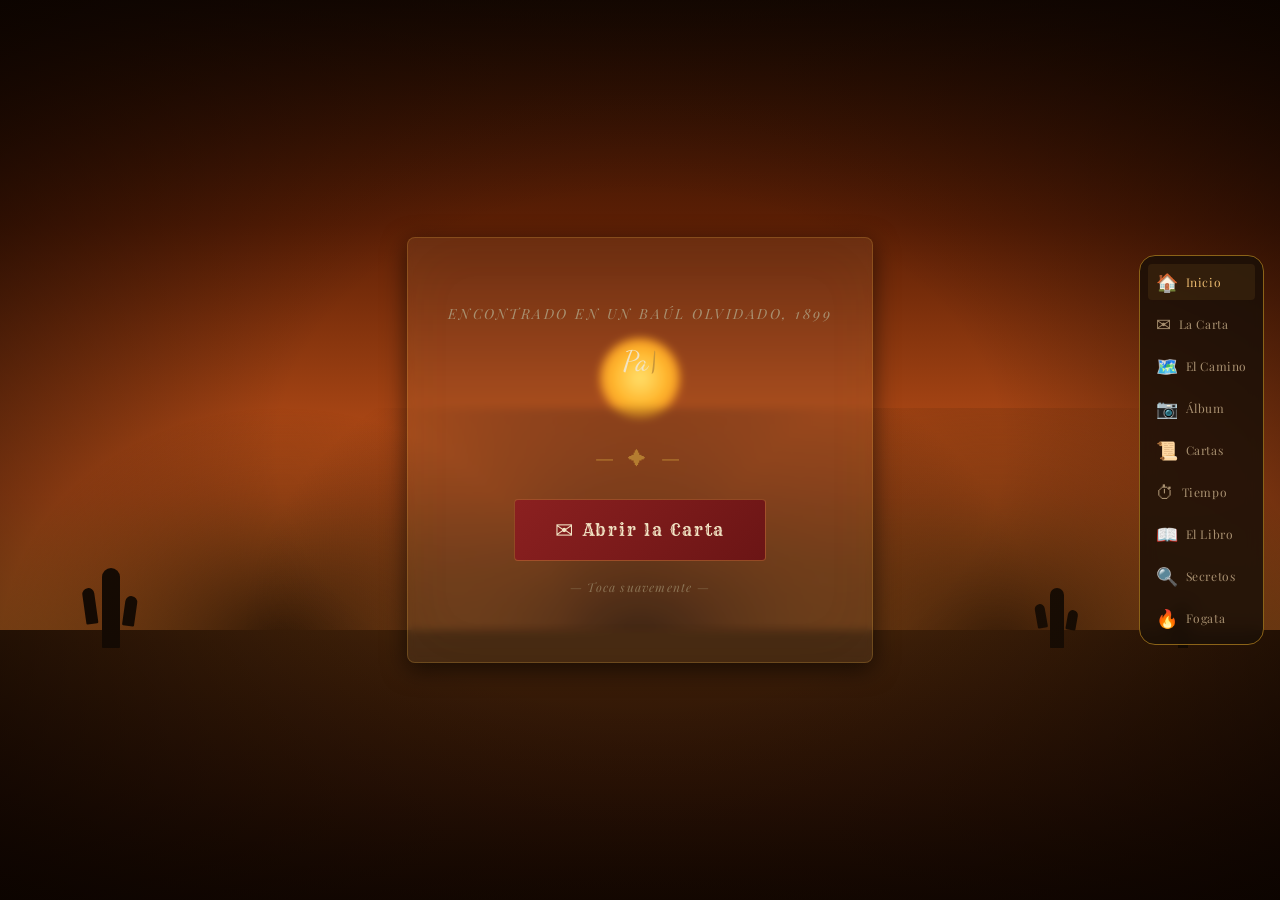
<file: index.html>
<!DOCTYPE html>
<html lang="es">
<head>
  <meta charset="UTF-8" />
  <meta name="viewport" content="width=device-width, initial-scale=1.0" />
  <title>Una Carta Perdida en el Tiempo</title>

  <!-- Estilos -->
  <link rel="stylesheet" href="assets/variables.css" />
  <link rel="stylesheet" href="assets/animations.css" />
  <link rel="stylesheet" href="assets/style.css" />

  <!-- Fuentes de Google -->
  <link rel="preconnect" href="https://fonts.googleapis.com" />
  <link rel="preconnect" href="https://fonts.gstatic.com" crossorigin />
  <link href="https://fonts.googleapis.com/css2?family=Playfair+Display:ital,wght@0,400;0,700;1,400;1,700&family=Rye&family=Crimson+Text:ital,wght@0,400;0,600;1,400;1,600&family=Dancing+Script:wght@400;700&display=swap" rel="stylesheet" />
</head>
<body>

  <!-- ═══════════════════════════════════════
       LOADER — pantalla de carga inicial
  ════════════════════════════════════════ -->
  <div id="loader" class="loader">
    <div class="loader-inner">
      <div class="loader-sello">✦</div>
      <p class="loader-texto">Abriendo el baúl...</p>
    </div>
  </div>

  <!-- ═══════════════════════════════════════
       NAVBAR — botón flotante de navegación
  ════════════════════════════════════════ -->
  <div id="slot-navbar"></div>

  <!-- ═══════════════════════════════════════
       SECCIONES — se inyectan desde JS
  ════════════════════════════════════════ -->

  <!-- Sección 1: Intro -->
  <div id="slot-intro"></div>

  <!-- Contenido principal (oculto hasta abrir la carta) -->
  <div id="main-content" class="hidden">

    <!-- Sección 2: Carta principal -->
    <div id="slot-carta"></div>

    <!-- Sección 3: Mapa de recuerdos -->
    <div id="slot-mapa"></div>

    <!-- Sección 4: Álbum polaroid -->
    <div id="slot-album"></div>

    <!-- Sección 5: Cartas secretas -->
    <div id="slot-sobres"></div>

    <!-- Sección 6: Contador del tiempo -->
    <div id="slot-contador"></div>

    <!-- Sección 7: Libro de recuerdos -->
    <div id="slot-libro"></div>

    <!-- Sección 8: Mensajes ocultos -->
    <div id="slot-ocultos"></div>

    <!-- Sección 9: Fogata final -->
    <div id="slot-fogata"></div>

  </div><!-- fin #main-content -->

  <!-- ═══════════════════════════════════════
       MODAL y MENSAJE FLOTANTE
  ════════════════════════════════════════ -->
  <div id="slot-modal"></div>
  <div class="mensaje-flotante" id="mensaje-flotante" aria-live="polite"></div>

  <!-- ═══════════════════════════════════════
       SCRIPTS — orden importa
  ════════════════════════════════════════ -->
  <script src="js/config.js"></script>
  <script src="js/utils.js"></script>
  <script src="js/particles.js"></script>
  <script src="js/animations.js"></script>
  <script src="js/sections.js"></script>
  <script src="js/contador.js"></script>
  <script src="js/libro.js"></script>
  <script src="js/sounds.js"></script>
  <script src="js/main.js"></script>

</body>
</html>
</file>
<file: assets/variables.css>
/* ═══════════════════════════════════════════════════════════════
   variables.css — Variables globales estilo RDR2 / western
   ═══════════════════════════════════════════════════════════════ */

:root {

  /* ── Paleta de colores principal ─────────────────────────── */
  --color-bg:           #1a1008;   /* negro tierra oscuro       */
  --color-bg-mid:       #231508;   /* fondo medio               */
  --color-bg-light:     #2e1c0c;   /* fondo claro               */

  --color-oro:          #c9963a;   /* dorado RDR2               */
  --color-oro-claro:    #e8b86d;   /* dorado claro / hover      */
  --color-oro-oscuro:   #8b6318;   /* dorado oscuro / sombra    */

  --color-rojo:         #8b2020;   /* rojo sangre western       */
  --color-rojo-claro:   #b03030;   /* rojo hover                */

  --color-papel:        #f2e4c4;   /* color papel envejecido    */
  --color-papel-oscuro: #d4c49a;   /* papel más oscuro          */
  --color-tinta:        #2c1810;   /* tinta marrón oscura       */
  --color-tinta-claro:  #4a2c1a;   /* tinta más clara           */

  --color-sepia:        #8b7355;   /* tono sepia general        */
  --color-sepia-claro:  #a89070;   /* sepia claro               */

  --color-cielo-dia:    #d4722a;   /* naranja atardecer         */
  --color-cielo-noche:  #0a0510;   /* azul noche profunda       */
  --color-luna:         #f0e6c8;   /* color luna                */

  /* ── Tipografías ─────────────────────────────────────────── */
  --font-titulo:    'Rye', serif;                    /* títulos grandes    */
  --font-carta:     'Crimson Text', Georgia, serif;  /* cuerpo de cartas   */
  --font-firma:     'Dancing Script', cursive;       /* firmas y cursiva   */
  --font-decorativa:'Playfair Display', serif;       /* subtítulos         */
  --font-ui:        'Playfair Display', serif;       /* botones / UI       */

  /* ── Tamaños de fuente ───────────────────────────────────── */
  --fs-xs:    0.75rem;   /*  12px */
  --fs-sm:    0.875rem;  /*  14px */
  --fs-base:  1rem;      /*  16px */
  --fs-md:    1.125rem;  /*  18px */
  --fs-lg:    1.375rem;  /*  22px */
  --fs-xl:    1.75rem;   /*  28px */
  --fs-2xl:   2.25rem;   /*  36px */
  --fs-3xl:   3rem;      /*  48px */
  --fs-4xl:   4rem;      /*  64px */

  /* ── Espaciados ─────────────────────────────────────────── */
  --sp-xs:   0.25rem;
  --sp-sm:   0.5rem;
  --sp-md:   1rem;
  --sp-lg:   1.5rem;
  --sp-xl:   2.5rem;
  --sp-2xl:  4rem;
  --sp-3xl:  6rem;

  /* ── Bordes y radios ─────────────────────────────────────── */
  --border-oro:    1px solid var(--color-oro-oscuro);
  --border-papel:  1px solid var(--color-papel-oscuro);
  --radius-sm:     4px;
  --radius-md:     8px;
  --radius-lg:     16px;
  --radius-full:   9999px;

  /* ── Sombras ─────────────────────────────────────────────── */
  --shadow-sm:     0 2px 8px rgba(0,0,0,.4);
  --shadow-md:     0 6px 24px rgba(0,0,0,.6);
  --shadow-lg:     0 12px 48px rgba(0,0,0,.8);
  --shadow-oro:    0 0 20px rgba(201,150,58,.25);
  --shadow-papel:  4px 4px 20px rgba(0,0,0,.5),
                   inset 0 0 40px rgba(139,99,24,.08);

  /* ── Transiciones ────────────────────────────────────────── */
  --trans-fast:    .15s ease;
  --trans-base:    .3s ease;
  --trans-slow:    .6s ease;
  --trans-bounce:  .4s cubic-bezier(.34,1.56,.64,1);

  /* ── Z-index ─────────────────────────────────────────────── */
  --z-base:    1;
  --z-carta:   10;
  --z-tooltip: 20;
  --z-navbar:  50;
  --z-modal:   100;
  --z-loader:  200;
}

/* ── Reset mínimo ─────────────────────────────────────────── */
*, *::before, *::after {
  box-sizing: border-box;
  margin: 0;
  padding: 0;
}

html {
  scroll-behavior: smooth;
  font-size: 16px;
}

body {
  background-color: var(--color-bg);
  color: var(--color-papel);
  font-family: var(--font-carta);
  line-height: 1.7;
  overflow-x: hidden;
}

/* ── Scrollbar personalizada ──────────────────────────────── */
::-webkit-scrollbar       { width: 6px; }
::-webkit-scrollbar-track { background: var(--color-bg); }
::-webkit-scrollbar-thumb { background: var(--color-oro-oscuro); border-radius: 3px; }
::-webkit-scrollbar-thumb:hover { background: var(--color-oro); }

/* ── Selección de texto ───────────────────────────────────── */
::selection {
  background: var(--color-oro-oscuro);
  color: var(--color-papel);
}
</file>
<file: assets/animations.css>
/* ═══════════════════════════════════════════════════════════════
   animations.css — Todos los @keyframes del proyecto
   ═══════════════════════════════════════════════════════════════ */

/* ─────────────────────────────────────────────────────────────
   INTRO / PARTÍCULAS
   ───────────────────────────────────────────────────────────── */

/* Polvo flotando */
@keyframes dust-float {
  0%   { transform: translateY(0)   translateX(0)              rotate(0deg);   opacity: 0;   }
  10%  { opacity: .6; }
  50%  { transform: translateY(-60px) translateX(var(--drift)) rotate(180deg); opacity: .4;  }
  90%  { opacity: .2; }
  100% { transform: translateY(-120px) translateX(calc(var(--drift) * 2)) rotate(360deg); opacity: 0; }
}

/* Partícula de polvo */
.dust-particle {
  position: absolute;
  border-radius: 50%;
  background: radial-gradient(circle, var(--color-oro-claro), transparent);
  animation: dust-float linear infinite;
  pointer-events: none;
}

/* ─────────────────────────────────────────────────────────────
   INTRO — PAISAJE
   ───────────────────────────────────────────────────────────── */

/* Sol pulsando suavemente */
@keyframes sun-pulse {
  0%, 100% { box-shadow: 0 0 60px 20px rgba(255,160,50,.4),
                         0 0 120px 40px rgba(255,100,20,.2); }
  50%       { box-shadow: 0 0 80px 30px rgba(255,180,60,.5),
                         0 0 160px 60px rgba(255,120,30,.3); }
}

/* Calor ondulando en el horizonte */
@keyframes heat-shimmer {
  0%, 100% { transform: scaleX(1)    translateY(0); }
  50%       { transform: scaleX(1.002) translateY(-2px); }
}

/* Fade-out de la intro al abrir la carta */
@keyframes fade-out-down {
  0%   { opacity: 1; transform: translateY(0); }
  100% { opacity: 0; transform: translateY(-30px); }
}

.section-intro.fade-out {
  animation: fade-out-down .9s ease forwards;
  pointer-events: none;
}

/* ─────────────────────────────────────────────────────────────
   TYPEWRITER — cursor parpadeando
   ───────────────────────────────────────────────────────────── */
@keyframes blink {
  0%, 100% { opacity: 1; }
  50%       { opacity: 0; }
}

.typewriter::after {
  content: '|';
  color: var(--color-oro);
  animation: blink 1s step-end infinite;
  margin-left: 2px;
}

/* ─────────────────────────────────────────────────────────────
   SOBRE — apertura
   ───────────────────────────────────────────────────────────── */
@keyframes flap-open {
  0%   { transform: rotateX(0deg);   }
  100% { transform: rotateX(-180deg); }
}

@keyframes sobre-fade-up {
  0%   { opacity: 1; transform: translateY(0)   scale(1);    }
  100% { opacity: 0; transform: translateY(-60px) scale(.85); }
}

.sobre-flap.abierto {
  animation: flap-open .7s cubic-bezier(.4,0,.2,1) forwards;
  transform-origin: top center;
}

.sobre-animacion.oculto {
  animation: sobre-fade-up .5s ease forwards;
  pointer-events: none;
}

/* ─────────────────────────────────────────────────────────────
   CARTA — entrada desde arriba
   ───────────────────────────────────────────────────────────── */
@keyframes carta-drop {
  0%   { opacity: 0; transform: translateY(-40px) rotate(-1deg); }
  60%  { transform: translateY(6px)  rotate(.3deg);  }
  100% { opacity: 1; transform: translateY(0)    rotate(0deg);   }
}

.carta-paper.visible {
  animation: carta-drop .8s cubic-bezier(.34,1.56,.64,1) forwards;
}

/* ─────────────────────────────────────────────────────────────
   SCROLL REVEAL — aparición de secciones
   ───────────────────────────────────────────────────────────── */
@keyframes reveal-up {
  0%   { opacity: 0; transform: translateY(40px); }
  100% { opacity: 1; transform: translateY(0);    }
}

.scroll-reveal {
  opacity: 0;
  transform: translateY(40px);
  transition: opacity .7s ease, transform .7s ease;
}

.scroll-reveal.visible {
  opacity: 1;
  transform: translateY(0);
}

/* ─────────────────────────────────────────────────────────────
   BOTONES
   ───────────────────────────────────────────────────────────── */
@keyframes btn-glow {
  0%, 100% { box-shadow: 0 0 12px rgba(201,150,58,.3); }
  50%       { box-shadow: 0 0 28px rgba(201,150,58,.7); }
}

@keyframes btn-float {
  0%, 100% { transform: translateY(0); }
  50%       { transform: translateY(-4px); }
}

/* ─────────────────────────────────────────────────────────────
   MAPA — puntos pulsando
   ───────────────────────────────────────────────────────────── */
@keyframes punto-pulse {
  0%, 100% { transform: translate(-50%,-50%) scale(1);   box-shadow: 0 0 0 0   rgba(201,150,58,.6); }
  50%       { transform: translate(-50%,-50%) scale(1.15); box-shadow: 0 0 0 10px rgba(201,150,58,0);   }
}

/* ─────────────────────────────────────────────────────────────
   POLAROID — wobble al hover
   ───────────────────────────────────────────────────────────── */
@keyframes polaroid-wobble {
  0%, 100% { transform: rotate(var(--rot)) scale(1.05); }
  25%       { transform: rotate(calc(var(--rot) + 1.5deg)) scale(1.05); }
  75%       { transform: rotate(calc(var(--rot) - 1.5deg)) scale(1.05); }
}

/* ─────────────────────────────────────────────────────────────
   RELOJ — tapa abriéndose + pulso segundos
   ───────────────────────────────────────────────────────────── */
@keyframes tapa-open {
  0%   { transform: rotateY(0deg);    }
  100% { transform: rotateY(-110deg); }
}

.reloj-tapa.abierta {
  animation: tapa-open .8s cubic-bezier(.4,0,.2,1) forwards;
  transform-origin: left center;
}

@keyframes tick-pulse {
  0%   { color: var(--color-oro-claro); text-shadow: 0 0 10px var(--color-oro); }
  50%  { color: var(--color-papel);     text-shadow: none; }
  100% { color: var(--color-oro-claro); text-shadow: 0 0 10px var(--color-oro); }
}

.contador-num.pulso-tick {
  animation: tick-pulse .5s ease;
}

/* ─────────────────────────────────────────────────────────────
   LIBRO — deslizamiento de páginas
   ───────────────────────────────────────────────────────────── */
@keyframes slide-in-right {
  0%   { opacity: 0; transform: translateX(60px);  }
  100% { opacity: 1; transform: translateX(0);     }
}

@keyframes slide-in-left {
  0%   { opacity: 0; transform: translateX(-60px); }
  100% { opacity: 1; transform: translateX(0);     }
}

@keyframes slide-out-left {
  0%   { opacity: 1; transform: translateX(0);     }
  100% { opacity: 0; transform: translateX(-60px); }
}

@keyframes slide-out-right {
  0%   { opacity: 1; transform: translateX(0);    }
  100% { opacity: 0; transform: translateX(60px); }
}

.pagina.entrando-der  { animation: slide-in-right  .35s ease forwards; }
.pagina.entrando-izq  { animation: slide-in-left   .35s ease forwards; }
.pagina.saliendo-izq  { animation: slide-out-left  .35s ease forwards; }
.pagina.saliendo-der  { animation: slide-out-right .35s ease forwards; }

/* ─────────────────────────────────────────────────────────────
   MENSAJES OCULTOS — revelación
   ───────────────────────────────────────────────────────────── */
@keyframes reveal-pop {
  0%   { transform: scale(0) rotate(-20deg); opacity: 0; }
  60%  { transform: scale(1.2) rotate(5deg); }
  100% { transform: scale(1)   rotate(0deg); opacity: 1; }
}

.oculto-item.revelado {
  animation: reveal-pop .5s cubic-bezier(.34,1.56,.64,1) forwards;
}

/* ─────────────────────────────────────────────────────────────
   FOGATA — llamas y chispas
   ───────────────────────────────────────────────────────────── */
@keyframes flame {
  0%, 100% { transform: scaleX(1)    scaleY(1)    skewX(0deg);  opacity: .95; }
  25%       { transform: scaleX(.92) scaleY(1.08) skewX(-4deg); opacity: 1;   }
  50%       { transform: scaleX(1.05) scaleY(.95) skewX(3deg);  opacity: .9;  }
  75%       { transform: scaleX(.96) scaleY(1.04) skewX(-2deg); opacity: 1;   }
}

@keyframes ember-glow {
  0%, 100% { opacity: .7; transform: scale(1);    }
  50%       { opacity: 1;  transform: scale(1.08); }
}

@keyframes smoke-rise {
  0%   { transform: translateY(0)    translateX(0)              scale(.5);  opacity: .4; }
  50%  { transform: translateY(-60px) translateX(var(--drift))  scale(1.2); opacity: .2; }
  100% { transform: translateY(-120px) translateX(calc(var(--drift)*1.5)) scale(2); opacity: 0; }
}

@keyframes spark-fly {
  0%   { transform: translate(0,0) scale(1);                       opacity: 1; }
  100% { transform: translate(var(--dx), var(--dy)) scale(0);      opacity: 0; }
}

.humo-particula {
  position: absolute;
  bottom: 100%;
  left: 50%;
  transform: translateX(-50%);
  background: radial-gradient(circle, rgba(180,160,140,.5), transparent);
  border-radius: 50%;
  animation: smoke-rise ease-in infinite;
}

.chispa {
  position: absolute;
  border-radius: 50%;
  background: var(--color-oro-claro);
  box-shadow: 0 0 4px var(--color-oro);
  animation: spark-fly ease-out infinite;
}

/* ─────────────────────────────────────────────────────────────
   ESTRELLAS — parpadeo nocturno
   ───────────────────────────────────────────────────────────── */
@keyframes star-twinkle {
  0%, 100% { opacity: var(--op, .8); transform: scale(1);    }
  50%       { opacity: .2;           transform: scale(.6);   }
}

.estrella-item {
  position: absolute;
  border-radius: 50%;
  background: #fff;
  animation: star-twinkle ease-in-out infinite;
}

/* ─────────────────────────────────────────────────────────────
   MODAL — entrada
   ───────────────────────────────────────────────────────────── */
@keyframes modal-in {
  0%   { opacity: 0; }
  100% { opacity: 1; }
}

.modal-overlay.visible {
  animation: modal-in .25s ease forwards;
}

/* ─────────────────────────────────────────────────────────────
   LOADER — sello rotando
   ───────────────────────────────────────────────────────────── */
@keyframes loader-spin {
  0%   { transform: rotate(0deg)   scale(1);    }
  50%  { transform: rotate(180deg) scale(1.2);  }
  100% { transform: rotate(360deg) scale(1);    }
}

@keyframes loader-bar {
  0%   { width: 0%; }
  100% { width: 100%; }
}

@keyframes loader-fade-out {
  0%   { opacity: 1; }
  100% { opacity: 0; }
}

.loader.oculto {
  animation: loader-fade-out .6s ease forwards;
  pointer-events: none;
}

/* ─────────────────────────────────────────────────────────────
   NAVBAR — toggle glow
   ───────────────────────────────────────────────────────────── */
@keyframes nav-glow {
  0%, 100% { box-shadow: 0 0 8px  rgba(201,150,58,.3); }
  50%       { box-shadow: 0 0 20px rgba(201,150,58,.7); }
}

/* ─────────────────────────────────────────────────────────────
   MENSAJE FLOTANTE — entrada y salida
   ───────────────────────────────────────────────────────────── */
@keyframes flotante-in {
  0%   { opacity: 0; transform: translateX(-50%) translateY(20px); }
  100% { opacity: 1; transform: translateX(-50%) translateY(0);    }
}

@keyframes corazon-beat {
  0%, 100% { transform: scale(1);    }
  15%       { transform: scale(1.25); }
  30%       { transform: scale(1);    }
  45%       { transform: scale(1.15); }
}

.mensaje-corazon {
  animation: corazon-beat 1.8s ease-in-out infinite;
  display: inline-block;
}
</file>
<file: assets/style.css>
/* ═══════════════════════════════════════════════════════════════
   style.css — Estilos completos estilo RDR2 / western
   ═══════════════════════════════════════════════════════════════ */

/* ─────────────────────────────────────────────────────────────
   UTILIDADES GLOBALES
   ───────────────────────────────────────────────────────────── */
.hidden { display: none !important; }

.section-header {
  text-align: center;
  margin-bottom: var(--sp-xl);
}

.titulo-seccion {
  font-family: var(--font-titulo);
  font-size: var(--fs-2xl);
  color: var(--color-oro);
  text-shadow: 0 2px 12px rgba(201,150,58,.4);
  letter-spacing: .08em;
  margin-bottom: var(--sp-sm);
}

.subtitulo-seccion {
  font-family: var(--font-decorativa);
  font-size: var(--fs-md);
  color: var(--color-sepia-claro);
  font-style: italic;
}

/* ─────────────────────────────────────────────────────────────
   LOADER
   ───────────────────────────────────────────────────────────── */
.loader {
  position: fixed;
  inset: 0;
  background: var(--color-bg);
  display: flex;
  align-items: center;
  justify-content: center;
  z-index: var(--z-loader);
}

.loader-inner {
  text-align: center;
  display: flex;
  flex-direction: column;
  align-items: center;
  gap: var(--sp-md);
}

.loader-sello {
  font-size: var(--fs-4xl);
  color: var(--color-oro);
  animation: loader-spin 2s ease-in-out infinite;
  display: inline-block;
}

.loader-texto {
  font-family: var(--font-titulo);
  font-size: var(--fs-lg);
  color: var(--color-oro-claro);
  letter-spacing: .1em;
}

.loader-barra {
  width: 200px;
  height: 2px;
  background: var(--color-bg-light);
  border-radius: var(--radius-full);
  overflow: hidden;
}

.loader-progreso {
  height: 100%;
  background: linear-gradient(90deg, var(--color-oro-oscuro), var(--color-oro-claro));
  border-radius: var(--radius-full);
  animation: loader-bar 1.8s ease-in-out infinite;
}

.loader-subtexto {
  font-family: var(--font-decorativa);
  font-size: var(--fs-sm);
  color: var(--color-sepia);
  font-style: italic;
  letter-spacing: .15em;
}

/* ─────────────────────────────────────────────────────────────
   NAVBAR
   ───────────────────────────────────────────────────────────── */
.navbar {
  position: fixed;
  right: var(--sp-md);
  top: 50%;
  transform: translateY(-50%);
  z-index: var(--z-navbar);
  display: flex;
  flex-direction: column;
  align-items: center;
  gap: var(--sp-sm);
}

.nav-toggle {
  display: none;
  background: var(--color-bg-light);
  border: var(--border-oro);
  color: var(--color-oro);
  width: 44px;
  height: 44px;
  border-radius: var(--radius-full);
  font-size: var(--fs-lg);
  cursor: pointer;
  animation: nav-glow 3s ease-in-out infinite;
  transition: var(--trans-base);
}

.nav-menu {
  list-style: none;
  display: flex;
  flex-direction: column;
  gap: 6px;
  background: rgba(26,16,8,.85);
  border: var(--border-oro);
  border-radius: var(--radius-lg);
  padding: var(--sp-sm);
  backdrop-filter: blur(8px);
}

.nav-link {
  display: flex;
  align-items: center;
  gap: var(--sp-sm);
  background: none;
  border: none;
  color: var(--color-sepia-claro);
  font-family: var(--font-ui);
  font-size: var(--fs-sm);
  padding: 6px var(--sp-sm);
  border-radius: var(--radius-sm);
  cursor: pointer;
  transition: var(--trans-base);
  white-space: nowrap;
  width: 100%;
  text-align: left;
}

.nav-link:hover,
.nav-link.activo {
  color: var(--color-oro-claro);
  background: rgba(201,150,58,.1);
}

.nav-icon  { font-size: var(--fs-md); }
.nav-texto { font-size: var(--fs-xs); letter-spacing: .05em; }

/* ─────────────────────────────────────────────────────────────
   SECCIÓN 1: INTRO
   ───────────────────────────────────────────────────────────── */
.section-intro {
  position: relative;
  width: 100%;
  height: 100vh;
  overflow: hidden;
  display: flex;
  align-items: center;
  justify-content: center;
}

/* Paisaje */
.landscape {
  position: absolute;
  inset: 0;
  overflow: hidden;
}

.sky {
  position: absolute;
  inset: 0;
  background: linear-gradient(
    to bottom,
    #1a0a02 0%,
    #5c1f05 25%,
    #c4541a 55%,
    #e8832a 75%,
    #d4722a 100%
  );
}

.sun {
  position: absolute;
  top: 42%;
  left: 50%;
  transform: translate(-50%, -50%);
  width: 80px;
  height: 80px;
  border-radius: 50%;
  background: radial-gradient(circle, #ffe066 0%, #ffb020 50%, #e06010 100%);
  animation: sun-pulse 4s ease-in-out infinite;
  transition: transform .1s ease;
}

.mountains {
  position: absolute;
  bottom: 28%;
  left: 0;
  right: 0;
  height: 240px;
  background:
    /* montaña derecha */ radial-gradient(ellipse 320px 280px at 78% 100%, #3d1f08 0%, transparent 100%),
    /* montaña centro  */ radial-gradient(ellipse 400px 320px at 50% 100%, #2c1508 0%, transparent 100%),
    /* montaña izquierda */ radial-gradient(ellipse 280px 240px at 22% 100%, #341a06 0%, transparent 100%);
  filter: blur(.5px);
  transition: transform .1s ease;
}

.plains {
  position: absolute;
  bottom: 0;
  left: 0;
  right: 0;
  height: 30%;
  background: linear-gradient(to bottom, #3d1f08 0%, #2c1305 60%, #1a0a02 100%);
  animation: heat-shimmer 6s ease-in-out infinite;
}

/* Cactus */
.cacti {
  position: absolute;
  bottom: 28%;
  left: 0;
  right: 0;
  height: 140px;
  pointer-events: none;
}

.cactus {
  position: absolute;
  bottom: 0;
  background: #1a0e04;
  border-radius: 40px 40px 4px 4px;
}

.cactus::before,
.cactus::after {
  content: '';
  position: absolute;
  background: #1a0e04;
  border-radius: 20px;
}

.cactus.c1 { left: 8%;  width: 18px; height: 80px; }
.cactus.c1::before { width: 12px; height: 36px; left: -18px; top: 20px; transform: rotate(-8deg); border-radius: 20px 20px 4px 4px; }
.cactus.c1::after  { width: 12px; height: 30px; right: -16px; top: 28px; transform: rotate(8deg);  border-radius: 20px 20px 4px 4px; }

.cactus.c2 { left: 82%; width: 14px; height: 60px; }
.cactus.c2::before { width: 10px; height: 24px; left: -14px; top: 16px; transform: rotate(-10deg); border-radius: 16px 16px 4px 4px; }
.cactus.c2::after  { width: 10px; height: 20px; right: -13px; top: 22px; transform: rotate(10deg);  border-radius: 16px 16px 4px 4px; }

.cactus.c3 { left: 92%; width: 10px; height: 44px; }
.cactus.c3::before { width: 8px; height: 18px; left: -11px; top: 12px; transform: rotate(-6deg); border-radius: 12px 12px 4px 4px; }

/* Viñeta */
.vignette {
  position: absolute;
  inset: 0;
  background: radial-gradient(ellipse at center, transparent 40%, rgba(10,3,0,.85) 100%);
  pointer-events: none;
}

/* Contenido intro */
.intro-content {
  position: relative;
  z-index: var(--z-carta);
  display: flex;
  align-items: center;
  justify-content: center;
  padding: var(--sp-xl);
}

.intro-paper {
  background: rgba(242,228,196,.06);
  border: 1px solid rgba(201,150,58,.3);
  border-radius: var(--radius-md);
  padding: var(--sp-2xl) var(--sp-xl);
  text-align: center;
  backdrop-filter: blur(4px);
  max-width: 520px;
  width: 100%;
  box-shadow: var(--shadow-md), inset 0 0 60px rgba(201,150,58,.04);
}

.intro-subtitle {
  font-family: var(--font-decorativa);
  font-size: var(--fs-sm);
  color: var(--color-sepia-claro);
  letter-spacing: .18em;
  text-transform: uppercase;
  margin-bottom: var(--sp-md);
  font-style: italic;
}

.typewriter {
  font-family: var(--font-firma);
  font-size: var(--fs-xl);
  color: var(--color-papel);
  line-height: 1.4;
  min-height: 2.8em;
  font-weight: 400;
}

.intro-divider {
  color: var(--color-oro);
  font-size: var(--fs-md);
  margin: var(--sp-lg) 0;
  letter-spacing: .3em;
  opacity: .7;
}

.intro-hint {
  font-family: var(--font-decorativa);
  font-size: var(--fs-xs);
  color: var(--color-sepia);
  font-style: italic;
  margin-top: var(--sp-md);
  letter-spacing: .1em;
}

/* Botón abrir */
.btn-abrir {
  display: inline-flex;
  align-items: center;
  gap: var(--sp-sm);
  background: linear-gradient(135deg, var(--color-rojo) 0%, #6b1515 100%);
  color: var(--color-papel);
  border: 1px solid rgba(201,150,58,.4);
  padding: var(--sp-md) var(--sp-xl);
  font-family: var(--font-titulo);
  font-size: var(--fs-base);
  letter-spacing: .12em;
  border-radius: var(--radius-sm);
  cursor: pointer;
  transition: var(--trans-base);
  animation: btn-glow 3s ease-in-out infinite,
             btn-float 4s ease-in-out infinite;
}

.btn-abrir:hover {
  background: linear-gradient(135deg, var(--color-rojo-claro) 0%, var(--color-rojo) 100%);
  transform: translateY(-2px);
  box-shadow: var(--shadow-md), 0 0 24px rgba(139,32,32,.5);
}

.btn-icon { font-size: var(--fs-lg); }

/* ─────────────────────────────────────────────────────────────
   SECCIÓN 2: CARTA PRINCIPAL
   ───────────────────────────────────────────────────────────── */
.section-carta {
  min-height: 100vh;
  display: flex;
  flex-direction: column;
  align-items: center;
  justify-content: center;
  padding: var(--sp-3xl) var(--sp-xl);
  background: linear-gradient(180deg, var(--color-bg) 0%, var(--color-bg-mid) 100%);
}

.carta-wrapper {
  position: relative;
  width: 100%;
  max-width: 680px;
}

/* Sobre */
.sobre-animacion {
  position: relative;
  width: 220px;
  height: 150px;
  margin: 0 auto var(--sp-xl);
  perspective: 600px;
}

.sobre-base {
  position: absolute;
  inset: 0;
  background: linear-gradient(135deg, #8b6318 0%, #c9963a 50%, #8b6318 100%);
  border-radius: var(--radius-sm);
  box-shadow: var(--shadow-md);
}

.sobre-base::before {
  content: '';
  position: absolute;
  inset: 0;
  background:
    linear-gradient(135deg, transparent 49%, rgba(139,99,24,.4) 50%),
    linear-gradient(225deg, transparent 49%, rgba(139,99,24,.4) 50%);
  border-radius: var(--radius-sm);
}

.sobre-flap {
  position: absolute;
  top: 0;
  left: 0;
  right: 0;
  height: 50%;
  background: linear-gradient(180deg, #a07828 0%, #8b6318 100%);
  clip-path: polygon(0 0, 50% 100%, 100% 0);
  transform-origin: top center;
  transition: var(--trans-slow);
}

.sobre-sello {
  position: absolute;
  top: 50%;
  left: 50%;
  transform: translate(-50%, -50%);
  width: 36px;
  height: 36px;
  background: var(--color-rojo);
  border-radius: 50%;
  display: flex;
  align-items: center;
  justify-content: center;
  color: var(--color-oro-claro);
  font-size: var(--fs-md);
  box-shadow: 0 2px 8px rgba(0,0,0,.4);
  z-index: 2;
}

/* Carta papel */
.carta-paper {
  background: var(--color-papel);
  color: var(--color-tinta);
  border-radius: var(--radius-sm);
  padding: var(--sp-2xl);
  box-shadow: var(--shadow-papel);
  position: relative;
  opacity: 0;
  font-family: var(--font-carta);
  background-image:
    repeating-linear-gradient(
      transparent,
      transparent 27px,
      rgba(139,99,24,.12) 27px,
      rgba(139,99,24,.12) 28px
    );
}

.carta-paper::before {
  content: '';
  position: absolute;
  inset: 0;
  background:
    radial-gradient(ellipse at top left,     rgba(180,140,80,.15) 0%, transparent 50%),
    radial-gradient(ellipse at bottom right, rgba(120,80,40,.12)  0%, transparent 50%);
  border-radius: var(--radius-sm);
  pointer-events: none;
}

.carta-header {
  display: flex;
  justify-content: space-between;
  align-items: flex-start;
  margin-bottom: var(--sp-lg);
  font-size: var(--fs-sm);
  color: var(--color-tinta-claro);
  font-style: italic;
  padding-bottom: var(--sp-sm);
  border-bottom: 1px solid rgba(139,99,24,.2);
}

.carta-saludo {
  font-family: var(--font-firma);
  font-size: var(--fs-xl);
  color: var(--color-tinta);
  margin-bottom: var(--sp-md);
}

.carta-cuerpo {
  font-size: var(--fs-md);
  line-height: 1.9;
  color: var(--color-tinta);
  text-align: justify;
}

.carta-firma {
  margin-top: var(--sp-xl);
  text-align: right;
  display: flex;
  flex-direction: column;
  gap: var(--sp-xs);
}

.carta-cierre {
  font-style: italic;
  font-size: var(--fs-base);
  color: var(--color-tinta-claro);
}

.carta-nombre {
  font-family: var(--font-firma);
  font-size: var(--fs-2xl);
  color: var(--color-tinta);
}

.carta-decoracion {
  text-align: center;
  color: var(--color-oro-oscuro);
  font-size: var(--fs-xl);
  margin-top: var(--sp-lg);
  opacity: .6;
}

/* Botón continuar */
.btn-continuar {
  margin-top: var(--sp-xl);
  background: none;
  border: var(--border-oro);
  color: var(--color-oro);
  font-family: var(--font-titulo);
  font-size: var(--fs-sm);
  letter-spacing: .12em;
  padding: var(--sp-sm) var(--sp-xl);
  border-radius: var(--radius-full);
  cursor: pointer;
  transition: var(--trans-base);
  animation: btn-float 4s ease-in-out infinite;
}

.btn-continuar:hover {
  background: rgba(201,150,58,.1);
  box-shadow: var(--shadow-oro);
  transform: translateY(-2px);
}

/* ─────────────────────────────────────────────────────────────
   SECCIÓN 3: MAPA
   ───────────────────────────────────────────────────────────── */
.section-mapa {
  min-height: 100vh;
  padding: var(--sp-3xl) var(--sp-xl);
  background: linear-gradient(180deg, var(--color-bg-mid) 0%, var(--color-bg-light) 100%);
  display: flex;
  flex-direction: column;
  align-items: center;
}

.mapa-container {
  position: relative;
  width: 100%;
  max-width: 800px;
  aspect-ratio: 16/9;
  border: 2px solid var(--color-oro-oscuro);
  border-radius: var(--radius-md);
  overflow: hidden;
  background:
    radial-gradient(ellipse at 30% 40%, rgba(180,140,80,.08) 0%, transparent 60%),
    linear-gradient(135deg, #2c1a08 0%, #3d2410 50%, #2a1606 100%);
  box-shadow: var(--shadow-lg), inset 0 0 80px rgba(0,0,0,.4);
}

.mapa-fondo {
  position: absolute;
  inset: 0;
}

.mapa-linea {
  position: absolute;
  height: 2px;
  background: linear-gradient(90deg, transparent, var(--color-oro-oscuro), transparent);
  opacity: .5;
  transform-origin: 0 50%;
}

.mapa-punto {
  position: absolute;
  transform: translate(-50%, -50%);
  cursor: pointer;
  z-index: 2;
}

.mapa-punto-inner {
  width: 16px;
  height: 16px;
  border-radius: 50%;
  background: var(--color-oro);
  border: 2px solid var(--color-papel);
  animation: punto-pulse 2.5s ease-in-out infinite;
  transform: translate(-50%, -50%);
}

.mapa-punto-label {
  position: absolute;
  bottom: 100%;
  left: 50%;
  transform: translateX(-50%);
  white-space: nowrap;
  font-family: var(--font-decorativa);
  font-size: var(--fs-xs);
  color: var(--color-oro-claro);
  background: rgba(26,16,8,.85);
  padding: 2px 8px;
  border-radius: var(--radius-sm);
  margin-bottom: 6px;
  letter-spacing: .06em;
  pointer-events: none;
}

.mapa-tooltip {
  position: absolute;
  bottom: var(--sp-md);
  left: var(--sp-md);
  right: var(--sp-md);
  background: rgba(26,16,8,.95);
  border: var(--border-oro);
  border-radius: var(--radius-md);
  padding: var(--sp-md);
  display: flex;
  gap: var(--sp-md);
  align-items: center;
  opacity: 0;
  transform: translateY(10px);
  transition: var(--trans-base);
  pointer-events: none;
  backdrop-filter: blur(8px);
}

.mapa-tooltip.visible {
  opacity: 1;
  transform: translateY(0);
  pointer-events: auto;
}

.tooltip-foto {
  font-size: var(--fs-2xl);
  flex-shrink: 0;
}

.tooltip-titulo {
  font-family: var(--font-titulo);
  font-size: var(--fs-base);
  color: var(--color-oro);
  margin-bottom: var(--sp-xs);
}

.tooltip-historia {
  font-size: var(--fs-sm);
  color: var(--color-papel-oscuro);
  line-height: 1.5;
  font-style: italic;
}

/* ─────────────────────────────────────────────────────────────
   SECCIÓN 4: ÁLBUM POLAROID
   ───────────────────────────────────────────────────────────── */
.section-album {
  min-height: 100vh;
  padding: var(--sp-3xl) var(--sp-xl);
  background: linear-gradient(180deg, var(--color-bg-light) 0%, var(--color-bg-mid) 100%);
  display: flex;
  flex-direction: column;
  align-items: center;
}

.album-grid {
  display: grid;
  grid-template-columns: repeat(auto-fill, minmax(180px, 1fr));
  gap: var(--sp-xl);
  max-width: 900px;
  width: 100%;
}

.polaroid {
  background: #f8f0dc;
  padding: var(--sp-md) var(--sp-md) var(--sp-xl);
  box-shadow: var(--shadow-md);
  transform: rotate(var(--rot));
  transition: transform var(--trans-bounce), box-shadow var(--trans-base);
  cursor: pointer;
  user-select: none;
}

.polaroid:hover {
  animation: polaroid-wobble .6s ease-in-out;
  box-shadow: var(--shadow-lg);
  z-index: 2;
  position: relative;
}

.polaroid-foto {
  width: 100%;
  aspect-ratio: 1;
  background: linear-gradient(135deg, #3d2410, #2c1a08);
  display: flex;
  align-items: center;
  justify-content: center;
  font-size: 3.5rem;
  margin-bottom: var(--sp-sm);
  border: 1px solid rgba(0,0,0,.1);
}

.polaroid-nota {
  font-family: var(--font-firma);
  font-size: var(--fs-sm);
  color: var(--color-tinta);
  text-align: center;
  line-height: 1.3;
}

.polaroid-fecha {
  font-size: var(--fs-xs);
  color: var(--color-sepia);
  text-align: center;
  margin-top: 2px;
  font-style: italic;
}

/* ─────────────────────────────────────────────────────────────
   SECCIÓN 5: SOBRES / CARTAS SECRETAS
   ───────────────────────────────────────────────────────────── */
.section-sobres {
  min-height: 80vh;
  padding: var(--sp-3xl) var(--sp-xl);
  background: linear-gradient(180deg, var(--color-bg-mid) 0%, var(--color-bg) 100%);
  display: flex;
  flex-direction: column;
  align-items: center;
}

.sobres-grid {
  display: grid;
  grid-template-columns: repeat(auto-fill, minmax(200px, 1fr));
  gap: var(--sp-xl);
  max-width: 800px;
  width: 100%;
}

.sobre-item {
  cursor: pointer;
  text-align: center;
  transition: var(--trans-bounce);
  user-select: none;
}

.sobre-item:hover { transform: translateY(-8px); }

.sobre-front {
  width: 100%;
  aspect-ratio: 3/2;
  background: linear-gradient(135deg, #a07828, #c9963a, #8b6318);
  border-radius: var(--radius-sm) var(--radius-sm) 0 0;
  display: flex;
  align-items: center;
  justify-content: center;
  box-shadow: var(--shadow-md);
  position: relative;
  overflow: hidden;
}

.sobre-front::before {
  content: '';
  position: absolute;
  inset: 0;
  background:
    linear-gradient(135deg, transparent 49%, rgba(139,99,24,.3) 50%),
    linear-gradient(225deg, transparent 49%, rgba(139,99,24,.3) 50%);
}

.sobre-sello-item {
  font-size: var(--fs-2xl);
  color: var(--color-papel);
  text-shadow: 0 2px 4px rgba(0,0,0,.3);
  position: relative;
  z-index: 1;
}

.sobre-titulo {
  font-family: var(--font-titulo);
  font-size: var(--fs-base);
  color: var(--color-oro-claro);
  margin-top: var(--sp-sm);
  letter-spacing: .05em;
}

.sobre-subtitulo {
  font-family: var(--font-decorativa);
  font-size: var(--fs-xs);
  color: var(--color-sepia-claro);
  font-style: italic;
  margin-top: var(--sp-xs);
}

/* ─────────────────────────────────────────────────────────────
   SECCIÓN 6: CONTADOR
   ───────────────────────────────────────────────────────────── */
.section-contador {
  min-height: 80vh;
  padding: var(--sp-3xl) var(--sp-xl);
  background: linear-gradient(180deg, var(--color-bg) 0%, var(--color-bg-mid) 100%);
  display: flex;
  flex-direction: column;
  align-items: center;
  justify-content: center;
}

.reloj-bolsillo {
  display: flex;
  flex-direction: column;
  align-items: center;
  gap: var(--sp-lg);
}

.reloj-carcasa {
  position: relative;
  display: flex;
  flex-direction: column;
  align-items: center;
}

.reloj-cadena {
  width: 2px;
  height: 40px;
  background: linear-gradient(180deg, transparent, var(--color-oro-oscuro));
}

.reloj-tapa {
  width: 60px;
  height: 30px;
  background: linear-gradient(135deg, var(--color-oro-oscuro), var(--color-oro));
  border-radius: 30px 30px 0 0;
  display: flex;
  align-items: center;
  justify-content: center;
  box-shadow: var(--shadow-sm);
}

.reloj-grabado {
  font-size: var(--fs-sm);
  color: var(--color-papel);
  opacity: .6;
}

.reloj-face {
  background: linear-gradient(135deg, #1e1208, #2c1a0a);
  border: 3px solid var(--color-oro-oscuro);
  border-radius: var(--radius-md);
  padding: var(--sp-xl) var(--sp-2xl);
  box-shadow: var(--shadow-lg), var(--shadow-oro),
              inset 0 0 40px rgba(0,0,0,.5);
}

.contador-grid {
  display: grid;
  grid-template-columns: repeat(4, 1fr);
  gap: var(--sp-lg);
  text-align: center;
}

.contador-item {
  display: flex;
  flex-direction: column;
  align-items: center;
  gap: var(--sp-xs);
}

.contador-num {
  font-family: var(--font-titulo);
  font-size: var(--fs-3xl);
  color: var(--color-oro-claro);
  text-shadow: 0 0 20px rgba(201,150,58,.5);
  line-height: 1;
  letter-spacing: .05em;
  display: block;
}

.contador-label {
  font-family: var(--font-decorativa);
  font-size: var(--fs-xs);
  color: var(--color-sepia-claro);
  letter-spacing: .12em;
  text-transform: uppercase;
}

/* ─────────────────────────────────────────────────────────────
   SECCIÓN 7: LIBRO
   ───────────────────────────────────────────────────────────── */
.section-libro {
  min-height: 100vh;
  padding: var(--sp-3xl) var(--sp-xl);
  background: linear-gradient(180deg, var(--color-bg-mid) 0%, var(--color-bg-light) 100%);
  display: flex;
  flex-direction: column;
  align-items: center;
}

.libro-container {
  width: 100%;
  max-width: 600px;
}

.libro {
  background: var(--color-papel);
  border-radius: var(--radius-md);
  box-shadow: var(--shadow-papel),
              -6px 0 0 var(--color-oro-oscuro),
               6px 0 0 var(--color-oro-oscuro);
  overflow: hidden;
  position: relative;
  outline: none;
}

.libro-paginas {
  position: relative;
  min-height: 360px;
  padding: var(--sp-2xl);
  overflow: hidden;
}

.pagina {
  position: absolute;
  inset: 0;
  padding: var(--sp-2xl);
  display: flex;
  flex-direction: column;
  align-items: center;
  text-align: center;
  gap: var(--sp-md);
  opacity: 0;
  pointer-events: none;
  color: var(--color-tinta);
  font-family: var(--font-carta);
  background-image:
    repeating-linear-gradient(
      transparent, transparent 27px,
      rgba(139,99,24,.08) 27px, rgba(139,99,24,.08) 28px
    );
}

.pagina.activa {
  opacity: 1;
  pointer-events: auto;
  position: relative;
}

.pagina-numero-texto {
  font-size: var(--fs-xs);
  color: var(--color-sepia);
  font-style: italic;
  letter-spacing: .1em;
}

.pagina-fecha-tag {
  font-family: var(--font-decorativa);
  font-size: var(--fs-sm);
  color: var(--color-sepia);
  background: rgba(139,99,24,.08);
  padding: 2px var(--sp-md);
  border-radius: var(--radius-full);
  border: 1px solid rgba(139,99,24,.2);
  font-style: italic;
}

.pagina-titulo-p {
  font-family: var(--font-titulo);
  font-size: var(--fs-lg);
  color: var(--color-tinta);
}

.pagina-emoji {
  font-size: var(--fs-3xl);
}

.pagina-texto-p {
  font-size: var(--fs-base);
  line-height: 1.8;
  text-align: justify;
  color: var(--color-tinta-claro);
}

.pagina-detalle {
  font-family: var(--font-firma);
  font-size: var(--fs-md);
  color: var(--color-sepia);
  font-style: italic;
  margin-top: auto;
}

.libro-controles {
  display: flex;
  align-items: center;
  justify-content: center;
  gap: var(--sp-xl);
  padding: var(--sp-md);
  background: rgba(139,99,24,.08);
  border-top: 1px solid rgba(139,99,24,.2);
}

.btn-pagina {
  background: none;
  border: var(--border-oro);
  color: var(--color-oro);
  width: 36px;
  height: 36px;
  border-radius: 50%;
  font-size: var(--fs-xl);
  cursor: pointer;
  transition: var(--trans-base);
  display: flex;
  align-items: center;
  justify-content: center;
  line-height: 1;
}

.btn-pagina:hover { background: rgba(201,150,58,.15); }

.pagina-indicador {
  font-family: var(--font-decorativa);
  font-size: var(--fs-sm);
  color: var(--color-sepia);
  font-style: italic;
  min-width: 60px;
  text-align: center;
}

/* ─────────────────────────────────────────────────────────────
   SECCIÓN 8: MENSAJES OCULTOS
   ───────────────────────────────────────────────────────────── */
.section-ocultos {
  min-height: 70vh;
  padding: var(--sp-3xl) var(--sp-xl);
  background: linear-gradient(180deg, var(--color-bg-light) 0%, var(--color-bg) 100%);
  display: flex;
  flex-direction: column;
  align-items: center;
}

.ocultos-grid {
  display: grid;
  grid-template-columns: repeat(auto-fill, minmax(90px, 1fr));
  gap: var(--sp-md);
  max-width: 700px;
  width: 100%;
}

.oculto-item {
  aspect-ratio: 1;
  background: rgba(201,150,58,.06);
  border: 1px solid rgba(201,150,58,.2);
  border-radius: var(--radius-md);
  display: flex;
  align-items: center;
  justify-content: center;
  font-size: var(--fs-2xl);
  cursor: pointer;
  transition: var(--trans-bounce);
  user-select: none;
  color: var(--color-sepia);
  font-family: var(--font-titulo);
}

.oculto-item:hover {
  border-color: var(--color-oro);
  background: rgba(201,150,58,.12);
  transform: scale(1.08);
}

.oculto-item.revelado {
  background: rgba(201,150,58,.1);
  border-color: var(--color-oro);
  color: var(--color-oro-claro);
}

/* Mensaje flotante */
.mensaje-flotante {
  position: fixed;
  bottom: var(--sp-xl);
  left: 50%;
  transform: translateX(-50%) translateY(20px);
  background: rgba(26,16,8,.96);
  border: var(--border-oro);
  color: var(--color-papel);
  font-family: var(--font-firma);
  font-size: var(--fs-lg);
  padding: var(--sp-md) var(--sp-xl);
  border-radius: var(--radius-full);
  z-index: var(--z-modal);
  opacity: 0;
  transition: opacity var(--trans-base), transform var(--trans-base);
  pointer-events: none;
  max-width: 90vw;
  text-align: center;
  backdrop-filter: blur(8px);
  box-shadow: var(--shadow-lg), var(--shadow-oro);
}

.mensaje-flotante.visible {
  opacity: 1;
  transform: translateX(-50%) translateY(0);
  animation: flotante-in .4s ease;
}

/* ─────────────────────────────────────────────────────────────
   SECCIÓN 9: FOGATA
   ───────────────────────────────────────────────────────────── */
.section-fogata {
  min-height: 100vh;
  position: relative;
  overflow: hidden;
  display: flex;
  flex-direction: column;
  align-items: center;
  justify-content: center;
  background: var(--color-cielo-noche);
}

.cielo-nocturno {
  position: absolute;
  inset: 0;
}

.luna {
  position: absolute;
  top: 8%;
  right: 12%;
  width: 60px;
  height: 60px;
  border-radius: 50%;
  background: radial-gradient(circle, #f0e6c8, #d4c48a);
  box-shadow: 0 0 30px rgba(240,230,200,.4),
              0 0 80px rgba(240,230,200,.15);
}

.fogata-escena {
  position: absolute;
  bottom: 0;
  left: 50%;
  transform: translateX(-50%);
  width: 200px;
}

.fogata {
  position: relative;
  display: flex;
  align-items: flex-end;
  justify-content: center;
  height: 100px;
  gap: 4px;
}

.llama {
  border-radius: 50% 50% 30% 30%;
  animation: flame ease-in-out infinite alternate;
  transform-origin: bottom center;
  position: absolute;
  bottom: 0;
}

.llama.l1 {
  width: 40px; height: 90px;
  background: radial-gradient(ellipse at bottom, #ff8c00, #ff4500, transparent);
  animation-duration: .9s;
  left: 50%; transform: translateX(-50%);
}
.llama.l2 {
  width: 28px; height: 65px;
  background: radial-gradient(ellipse at bottom, #ffcc00, #ff6600, transparent);
  animation-duration: .7s;
  animation-delay: .15s;
  left: 40%; transform: translateX(-50%);
}
.llama.l3 {
  width: 22px; height: 50px;
  background: radial-gradient(ellipse at bottom, #fff44f, #ff8c00, transparent);
  animation-duration: .6s;
  animation-delay: .3s;
  left: 60%; transform: translateX(-50%);
}

.brasa {
  position: absolute;
  bottom: -4px;
  left: 50%;
  transform: translateX(-50%);
  width: 60px;
  height: 12px;
  background: radial-gradient(ellipse, #ff4500, #8b2000);
  border-radius: 50%;
  animation: ember-glow 1.5s ease-in-out infinite;
}

.troncos {
  height: 16px;
  background: linear-gradient(135deg, #3d1f08, #5c2e0e);
  border-radius: 8px;
  margin-top: -4px;
  position: relative;
  box-shadow: 0 4px 12px rgba(0,0,0,.6);
}

.troncos::before {
  content: '';
  position: absolute;
  top: -6px;
  left: -10px;
  right: -10px;
  height: 12px;
  background: linear-gradient(135deg, #2c1508, #4a2010);
  border-radius: 8px;
  transform: rotate(-8deg);
}

/* Mensaje final */
.mensaje-final {
  position: relative;
  z-index: 2;
  margin-bottom: 180px;
  padding: var(--sp-xl);
  max-width: 560px;
  text-align: center;
}

.mensaje-final-papel {
  background: rgba(242,228,196,.06);
  border: 1px solid rgba(201,150,58,.25);
  border-radius: var(--radius-md);
  padding: var(--sp-2xl);
  backdrop-filter: blur(6px);
  box-shadow: var(--shadow-lg);
}

.mensaje-final-cita {
  font-family: var(--font-firma);
  font-size: var(--fs-xl);
  color: var(--color-papel);
  line-height: 1.7;
  white-space: pre-line;
  margin-bottom: var(--sp-lg);
}

.mensaje-final-firmas {
  display: flex;
  align-items: center;
  justify-content: center;
  gap: var(--sp-md);
  font-family: var(--font-firma);
  font-size: var(--fs-lg);
  color: var(--color-oro-claro);
}

.amp {
  color: var(--color-rojo);
  font-size: var(--fs-xl);
}

/* ─────────────────────────────────────────────────────────────
   MODAL
   ───────────────────────────────────────────────────────────── */
.modal-overlay {
  position: fixed;
  inset: 0;
  background: rgba(0,0,0,.85);
  display: flex;
  align-items: center;
  justify-content: center;
  z-index: var(--z-modal);
  opacity: 0;
  pointer-events: none;
  backdrop-filter: blur(4px);
  padding: var(--sp-xl);
}

.modal-overlay.visible {
  opacity: 1;
  pointer-events: auto;
}

.modal-carta {
  background: var(--color-papel);
  max-width: 560px;
  width: 100%;
  border-radius: var(--radius-md);
  box-shadow: var(--shadow-lg);
  position: relative;
  max-height: 85vh;
  overflow-y: auto;
  background-image:
    repeating-linear-gradient(
      transparent, transparent 27px,
      rgba(139,99,24,.1) 27px, rgba(139,99,24,.1) 28px
    );
}

.modal-cerrar {
  position: sticky;
  top: var(--sp-md);
  float: right;
  margin: var(--sp-md) var(--sp-md) 0 0;
  background: var(--color-rojo);
  border: none;
  color: var(--color-papel);
  width: 32px;
  height: 32px;
  border-radius: 50%;
  cursor: pointer;
  font-size: var(--fs-sm);
  display: flex;
  align-items: center;
  justify-content: center;
  transition: var(--trans-base);
  z-index: 1;
}

.modal-cerrar:hover { background: var(--color-rojo-claro); }

.modal-papel {
  padding: var(--sp-2xl);
  color: var(--color-tinta);
  font-family: var(--font-carta);
  clear: both;
}

.modal-sello {
  text-align: center;
  font-size: var(--fs-2xl);
  color: var(--color-oro-oscuro);
  margin-bottom: var(--sp-md);
  opacity: .5;
}

.modal-titulo {
  font-family: var(--font-titulo);
  font-size: var(--fs-xl);
  color: var(--color-tinta);
  text-align: center;
  margin-bottom: var(--sp-sm);
}

.modal-divider {
  text-align: center;
  color: var(--color-oro-oscuro);
  margin-bottom: var(--sp-lg);
  opacity: .5;
  letter-spacing: .2em;
}

.modal-cuerpo {
  font-size: var(--fs-md);
  line-height: 1.9;
  text-align: justify;
  white-space: pre-line;
  margin-bottom: var(--sp-lg);
}

.modal-firma {
  display: block;
  font-family: var(--font-firma);
  font-size: var(--fs-xl);
  color: var(--color-tinta);
  text-align: right;
}

/* ─────────────────────────────────────────────────────────────
   RESPONSIVE — MÓVIL
   ───────────────────────────────────────────────────────────── */
@media (max-width: 768px) {
  .navbar {
    right: auto;
    top: auto;
    bottom: 0;
    left: 0;
    right: 0;
    transform: none;
    flex-direction: row;
    justify-content: flex-end;
    padding: var(--sp-sm);
    background: rgba(26,16,8,.95);
    border-top: var(--border-oro);
  }

  .nav-toggle { display: flex; }

  .nav-menu {
    position: absolute;
    bottom: 60px;
    right: var(--sp-sm);
    display: none;
    flex-direction: column;
  }

  .nav-menu.abierto { display: flex; }

  .contador-grid { grid-template-columns: repeat(2, 1fr); }

  .contador-num { font-size: var(--fs-2xl); }

  .titulo-seccion { font-size: var(--fs-xl); }

  .carta-paper { padding: var(--sp-lg); }

  .album-grid { grid-template-columns: repeat(2, 1fr); }

  .mapa-container { aspect-ratio: 4/3; }

  .intro-paper { padding: var(--sp-xl) var(--sp-lg); }

  .typewriter { font-size: var(--fs-lg); }
}

@media (max-width: 480px) {
  .contador-grid { grid-template-columns: repeat(2, 1fr); gap: var(--sp-md); }
  .album-grid    { grid-template-columns: repeat(2, 1fr); }
  .sobres-grid   { grid-template-columns: 1fr; }
  .ocultos-grid  { grid-template-columns: repeat(4, 1fr); }
}
</file>
